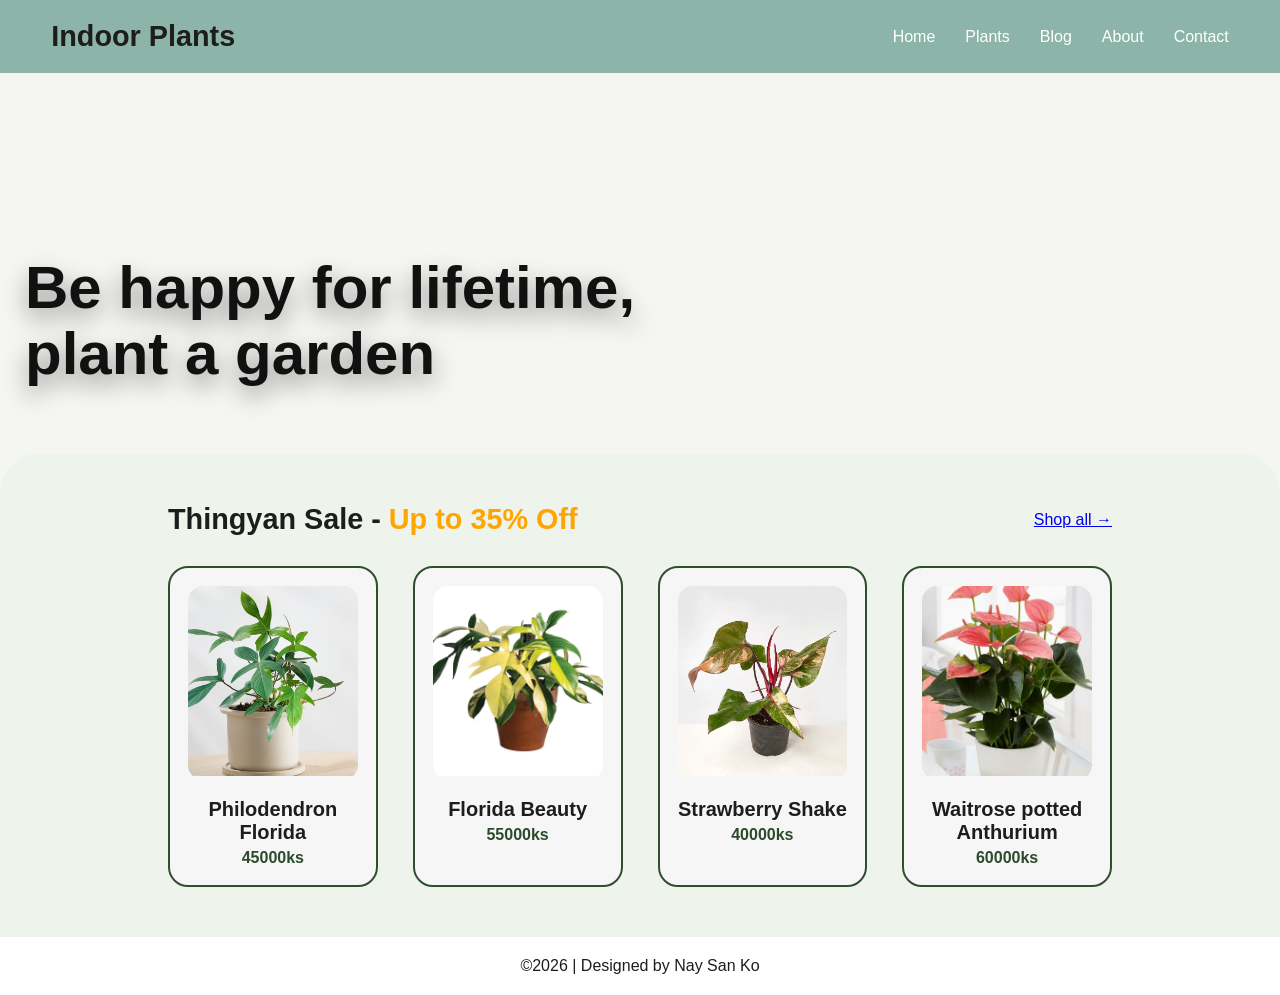
<file: index.html>
<!DOCTYPE html>
<html lang="en">
<head>
  <meta charset="UTF-8">
  <meta name="viewport" content="width=device-width, initial-scale=1.0">
  <title>Indoor Plants</title>
  <link rel="stylesheet" href="style.css">
 </head>
<body>

<!-- NAVBAR -->
<header class="navbar">
  <div class="nav-container">
    <h2>Indoor Plants</h2>

    <nav> 
      <a href="index.html">Home</a>
      <a href="plants.html">Plants</a>
      <a href="Blog.html">Blog</a>
      <a href="about.html">About</a>
      <a href="contact.html">Contact</a> 
    </nav>
  </div>
</header>


<!-- HERO -->
<section class="hero">
  <div class="hero-text">
    <h1>Be happy for lifetime,<br> plant a garden</h1>
    <!-- <button>Shop Now</button> -->
  </div>
</section>

<!-- SALE SECTION -->
<section class="sale">
  <div class="sale-inner">
    <div class="sale-header">
    <h2>Thingyan Sale - <span>Up to 35% Off</span></h2>
    <a href="plants.html">Shop all →</a>
  </div>

  <div class="products">

    <div class="card">
      <div class="img-box">
      <img src="p1.jpg" alt="p1">
    </div>
    <h3>Philodendron Florida</h3>
    <p class="price">45000ks</p>
  </div>

  <div class="card">
    <div class="img-box">
      <img src="p2.jpg">
    </div>
    <h3>Florida Beauty</h3>
    <p class="price">55000ks</p>
  </div>

  <div class="card">
    <div class="img-box">
      <img src="p3.webp" alt="p3">
    </div>
    <h3>Strawberry Shake</h3>
    <p class="price">40000ks</p>
  </div>

  <div class="card">
    <div class="img-box">
      <img src="p4.webp" alt="p4">
    </div>
    <h3>Waitrose potted Anthurium</h3>
    <p class="price">60000ks</p>
  </div>

</div>
    

  </div>
</section>

<!-- FOOTER -->
<footer>
  <p>&copy;2026 | Designed by Nay San Ko</p>
</footer>

</body>
</html>
</file>
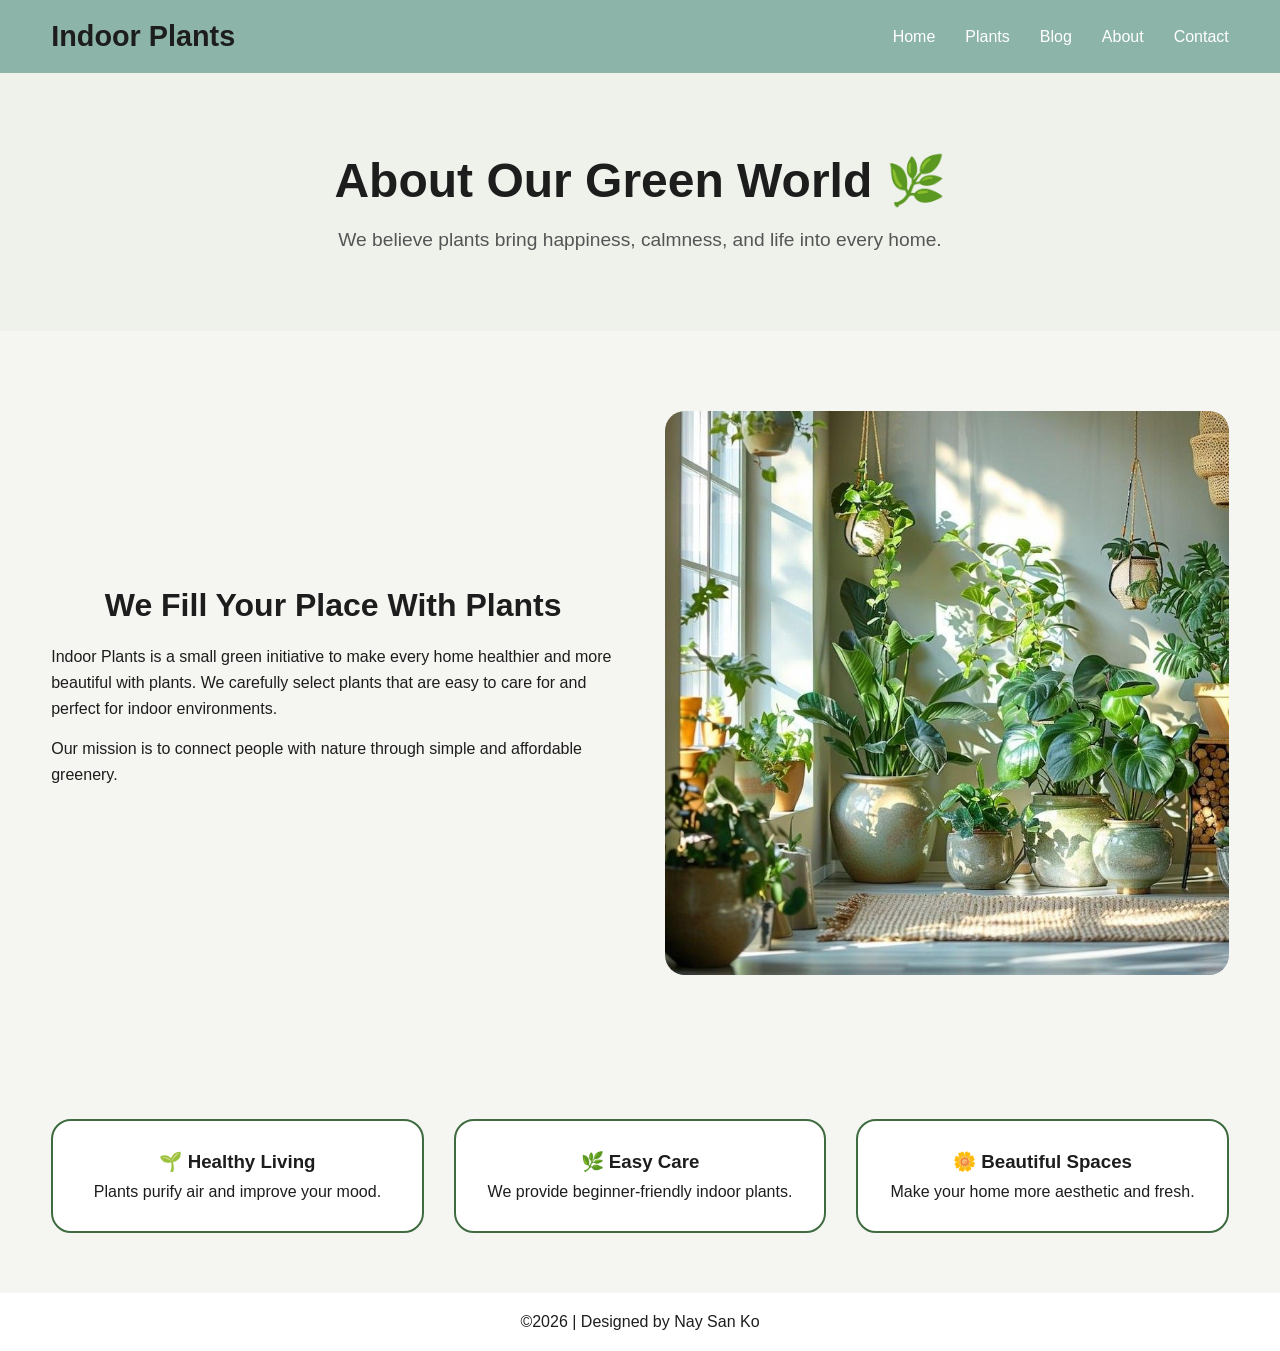
<file: about.html>
<!DOCTYPE html>
<html lang="en">
<head>
  <meta charset="UTF-8" />
  <meta name="viewport" content="width=device-width, initial-scale=1.0"/>
  <title>Indoor Plants</title>
  <link rel="stylesheet" href="style.css"/>
</head>
<body>

  <!-- NAVBAR -->
  <header class="navbar">
    <div class="nav-container">
      <h2>Indoor Plants</h2>
      <nav>
        <a href="index.html">Home</a>
        <a href="plants.html">Plants</a>
        <a href="Blog.html">Blog</a>
        <a href="about.html">About</a>
        <a href="contact.html">Contact</a>
      </nav>
    </div>
  </header>

  <!-- HERO -->
  <section class="about-hero">
    <div class="container">
      <h1>About Our Green World 🌿</h1>
      <p>
        We believe plants bring happiness, calmness, and life into every home.
      </p>
    </div>
  </section>

  <!-- ABOUT CONTENT -->
  <section class="about-section">
    <div class="container about-grid">

      <div class="about-text">
        <h2>We Fill Your Place With Plants</h2>
        <p>
          Indoor Plants is a small green initiative to make every home healthier
          and more beautiful with plants. We carefully select plants that are
          easy to care for and perfect for indoor environments.
        </p>

        <p>
          Our mission is to connect people with nature through simple and
          affordable greenery.
        </p>
      </div>

      <div class="about-image">
        <img src="ab2.jpg" alt="Plants">
      </div>

    </div>
  </section>

  <!-- FEATURES -->
  <section class="features-section">
    <div class="container features-grid">

      <div class="feature-card">
        <h3>🌱 Healthy Living</h3>
        <p>Plants purify air and improve your mood.</p>
      </div>

      <div class="feature-card">
        <h3>🌿 Easy Care</h3>
        <p>We provide beginner-friendly indoor plants.</p>
      </div>

      <div class="feature-card">
        <h3>🌼 Beautiful Spaces</h3>
        <p>Make your home more aesthetic and fresh.</p>
      </div>

    </div>
  </section>

  <!-- FOOTER -->
<footer>
  <p>&copy;2026 | Designed by Nay San Ko</p>
</footer>

</body>
</html>
</file>
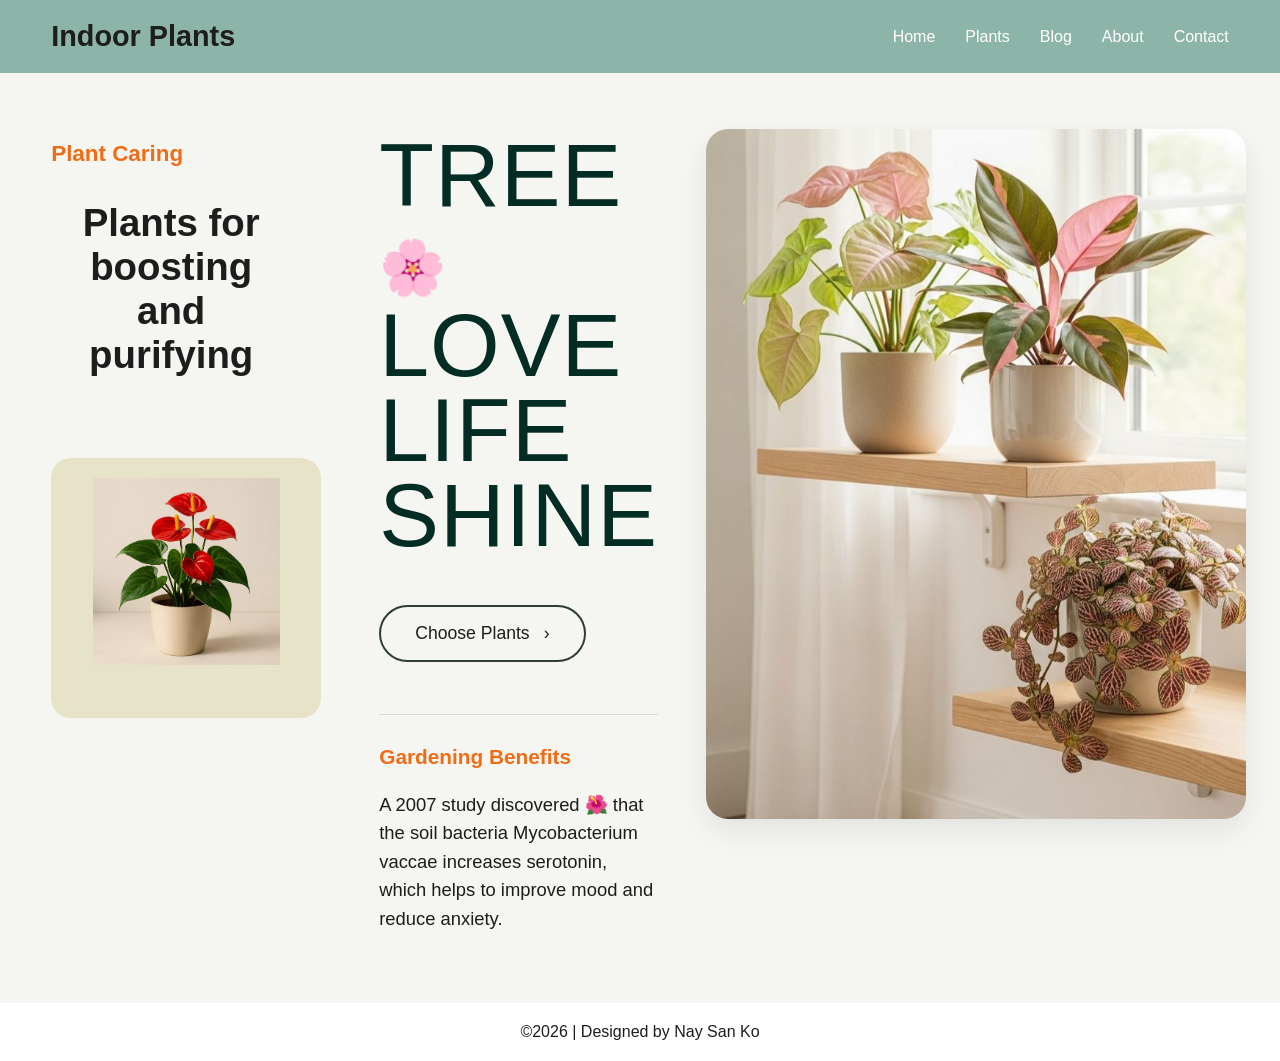
<file: Blog.html>
<!DOCTYPE html>
<html lang="en">
<head>
  <meta charset="UTF-8" />
  <meta name="viewport" content="width=device-width, initial-scale=1.0" />
  <title>Indoor Plants</title>
  <link rel="stylesheet" href="style.css" />
</head>
<body>

  <!-- Navbar -->
  <header class="navbar">
  <div class="nav-container">
    <h2>Indoor Plants</h2>

    <nav>
      <a href="index.html">Home</a>
      <a href="plants.html">Plants</a>
      <a href="Blog.html">Blog</a>
      <a href="about.html">About</a>
      <a href="contact.html">Contact</a> 
    </nav>
  </div>
</header>

  <!-- Hero / Featured Section -->
  <section class="feature-section">
    <div class="feature-container">

      <!-- Left -->
      <div class="feature-left">
        <p class="small-label">Plant Caring</p>
        <h2>Plants for boosting and purifying</h2>

        <div class="mini-card">
          <img src="mini1.jpg" alt="Small plant">
        </div>
      </div>

      <!-- Center -->
      <div class="feature-center">
        <h1 class="feature-title">
          TREE <span>🌸</span> LOVE <br>
          LIFE SHINE
        </h1>

        <a href="plants.html" class="choose-btn">
          Choose Plants <span>›</span>
        </a>

        <div class="benefit-box">
          <div class="benefit-top">
            <h3>Gardening Benefits</h3>
          </div>

          <p>
            A 2007 study discovered 🌺 that the soil bacteria
            Mycobacterium vaccae increases serotonin, which helps
            to improve mood and reduce anxiety.
          </p>
        </div>
      </div>

      <!-- Right -->
      <div class="feature-right">
        <img src="mini2.jpg" alt="Gardening woman">
      </div>

    </div>
  </section>

<footer>
  <p>&copy;2026 | Designed by Nay San Ko</p>
</footer>

</body>
</html>
</file>
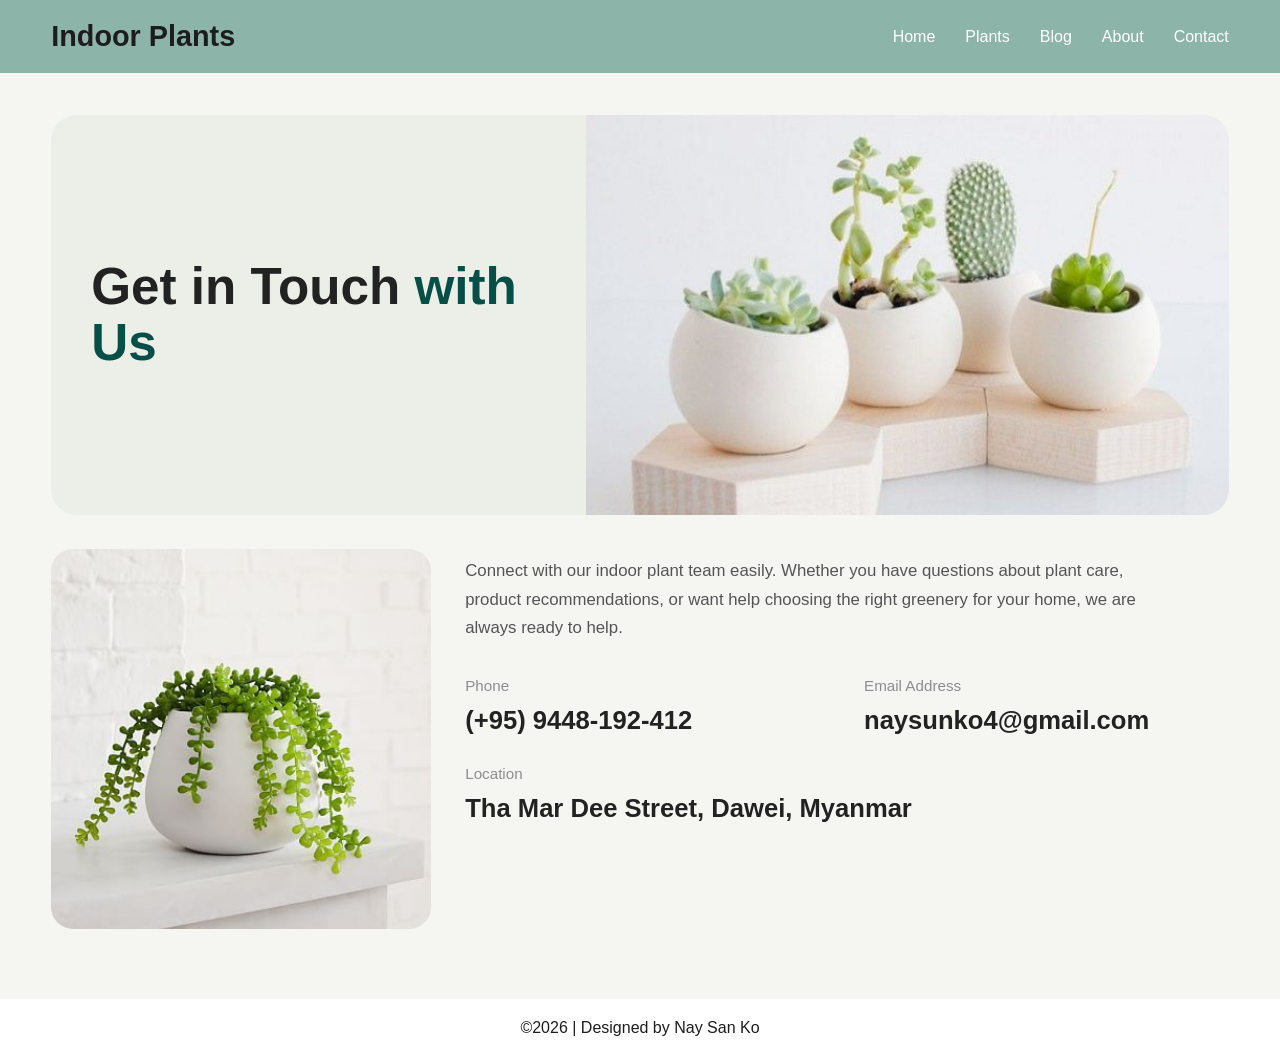
<file: contact.html>
<!DOCTYPE html>
<html lang="en">
<head>
  <meta charset="UTF-8" />
  <meta name="viewport" content="width=device-width, initial-scale=1.0" />
  <title>Indoor Plants</title>
  <link rel="stylesheet" href="style.css" />
</head>
<body>
  <header class="navbar">
    <div class="nav-container">
      <h2>Indoor Plants</h2>
      <nav>
        <a href="index.html">Home</a>
        <a href="plants.html">Plants</a>
        <a href="Blog.html">Blog</a>
        <a href="about.html">About</a>
        <a href="contact.html">Contact</a>
      </nav>
    </div>
  </header>

  <main class="contact-page">
    <section class="contact-hero container">
      <div class="contact-hero-text">
        <h1>Get in Touch <span>with Us</span></h1>
      </div>

      <div class="contact-hero-image">
        <img src="c7.jpg" alt="Indoor plants" />
      </div>
    </section>

    <section class="contact-content container">
      <div class="contact-card">
        <img src="n3.jpg"  alt="Plant care"/>
        <div class="contact-card-overlay">
        </div>
      </div>

      <div class="contact-info">
        <p class="contact-description">
          Connect with our indoor plant team easily. Whether you have questions
          about plant care, product recommendations, or want help choosing the
          right greenery for your home, we are always ready to help.
        </p>

        <div class="info-grid">
          <div class="info-item">
            <span>Phone</span>
            <h4>(+95) 9448-192-412</h4>
          </div>

          <div class="info-item">
            <span>Email Address</span>
            <h4>naysunko4@gmail.com</h4>
          </div>

          <div class="info-item full-width">
            <span>Location</span>
            <h4> Tha Mar Dee Street, Dawei, Myanmar</h4>
          </div>
        </div>
      </div>
    </section>
  </main>

<footer>
  <p>&copy;2026 | Designed by Nay San Ko</p>
</footer>
</body>
</html>
</file>
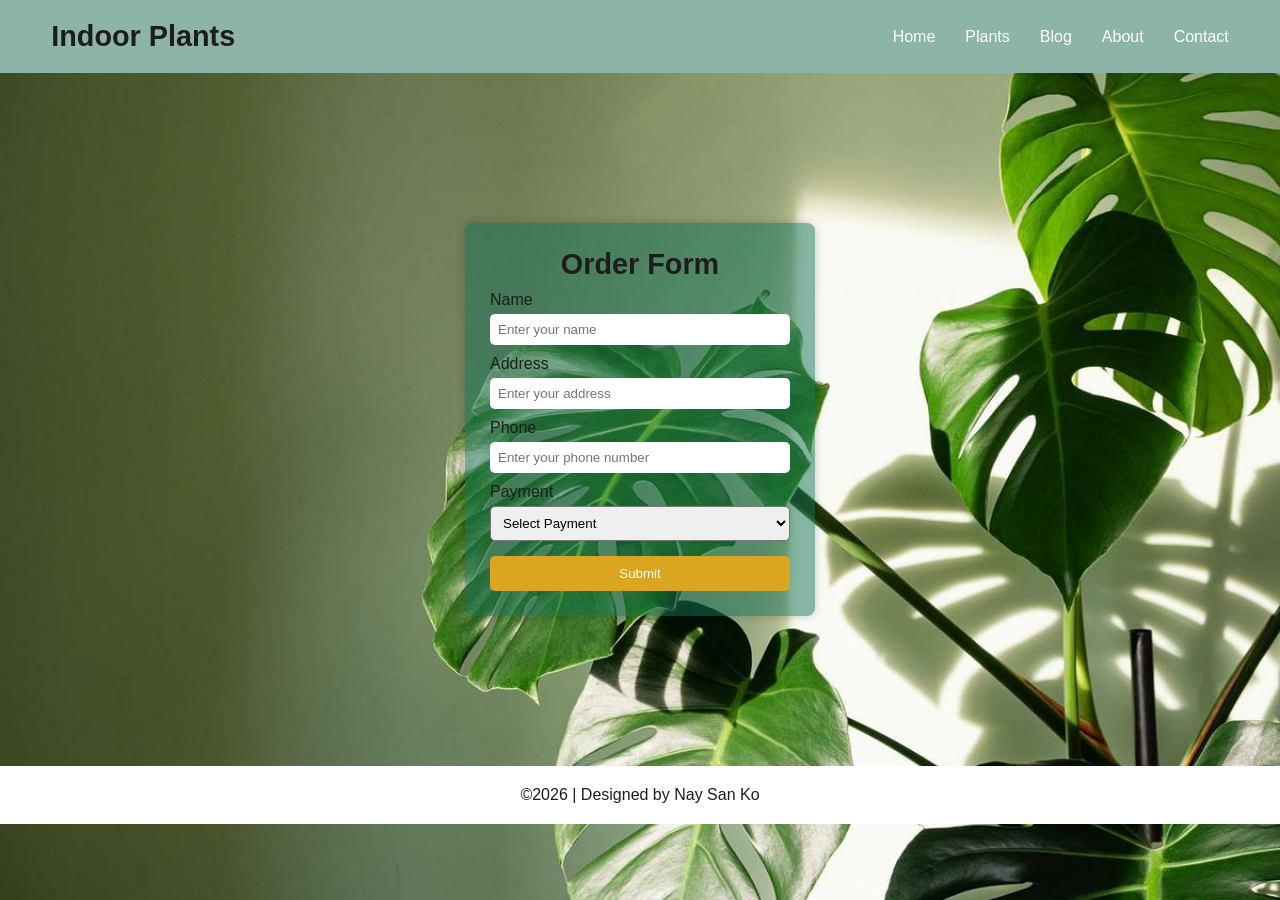
<file: order.html>
<!DOCTYPE html>
<html lang="en">
<head>
  <meta charset="UTF-8">
  <meta name="viewport" content="width=device-width, initial-scale=1.0">
  <title>Indoor Plants</title>
  <link rel="stylesheet" href="style.css">
  <style>
    body{
      background-image: url(aa.jpg);
      background-size: cover;
    }
  </style>
</head>
<body>

<!-- NAVBAR -->
<header class="navbar">
  <div class="nav-container">
    <h2>Indoor Plants</h2>

    <nav>
      <a href="index.html">Home</a>
      <a href="plants.html">Plants</a>
      <a href="Blog.html">Blog</a>
      <a href="about.html">About</a>
      <a href="contact.html">Contact</a> 
    </nav>
  </div>
</header>

<div class="form-container">

<h2>Order Form</h2>

<form>

<label>Name</label>
<input type="text" placeholder="Enter your name" class="input">

<label>Address</label>
<input type="text" placeholder="Enter your address" class="input">

<label>Phone</label>
<input type="tel" placeholder="Enter your phone number" class="input">

<label>Payment</label>
<select class="payment">
<option>Select Payment</option>
<option>KBZ Pay</option>
<option>Wave Pay </option>
<option>AYA Pay </option>


</select>

<button type="submit">Submit</button>
<a href="#success-message" class="pay-link"></a>
</div>

</form>

</div>

<footer>
  <p>&copy;2026 | Designed by Nay San Ko</p>
</footer>

<div id="success-message" class="success-message">
    <div class="message-box">
        <h3>✅ Your order confirmed successfully!</h3>
        <a href="#" class="close-btn">OK</a>
    </div>
</div>

</body>
</html>
</file>
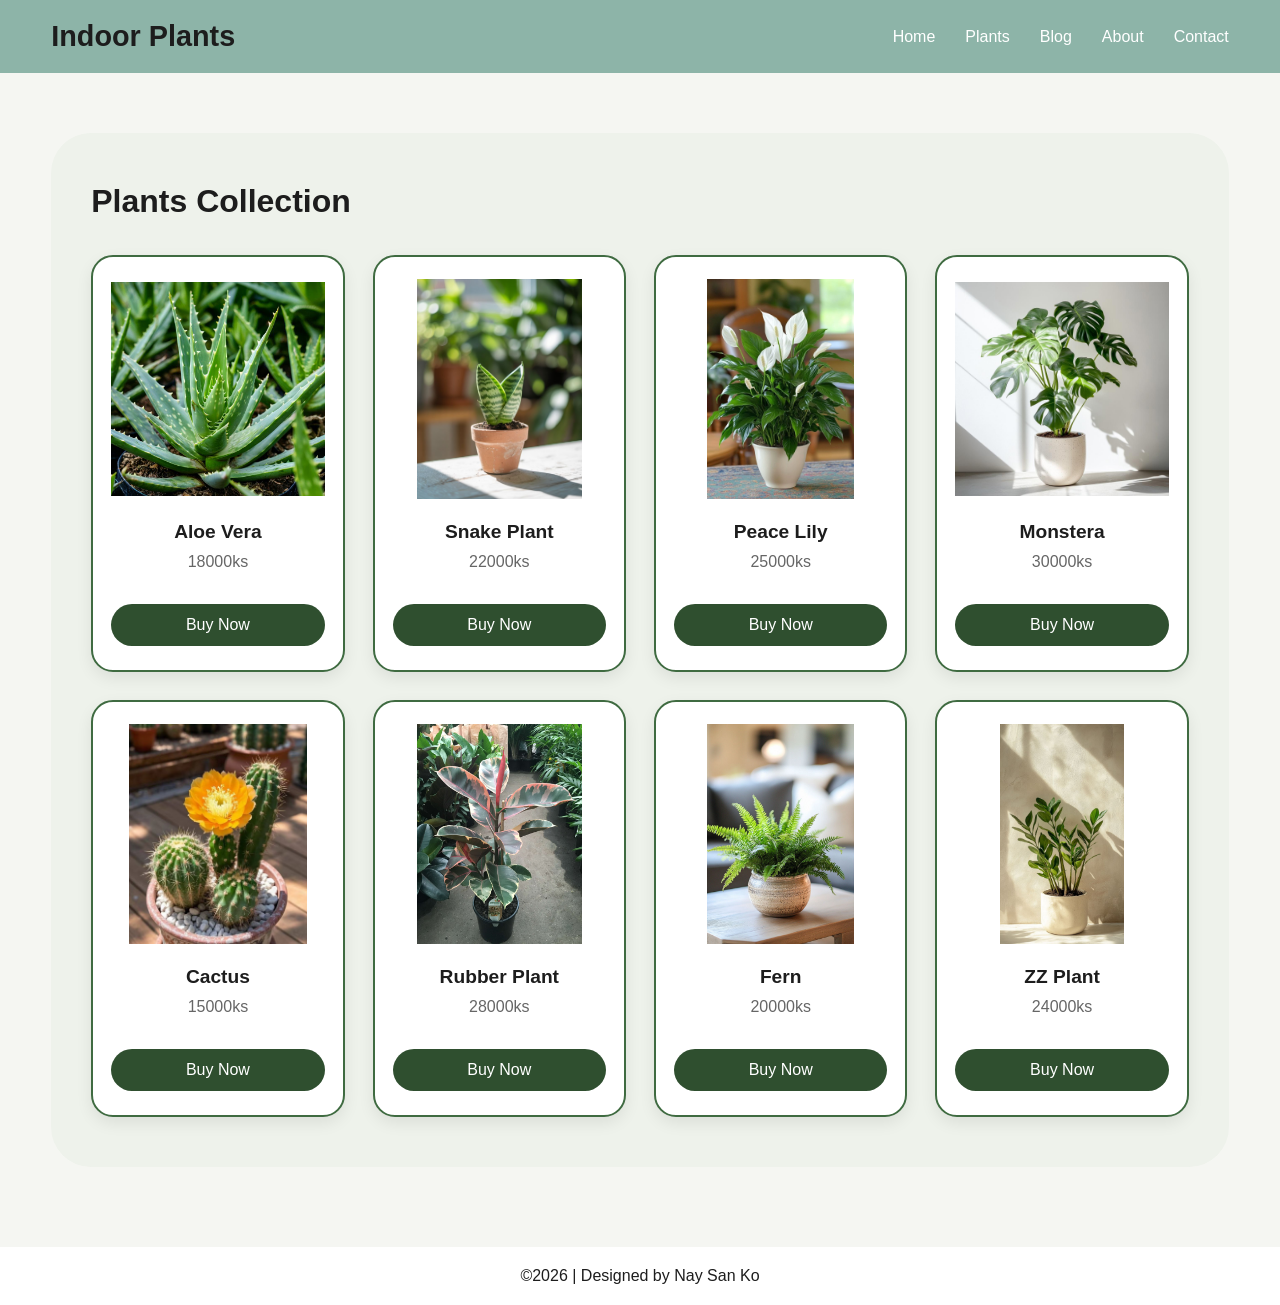
<file: plants.html>
<!DOCTYPE html>
<html lang="en">
<head>
  <meta charset="UTF-8">
  <meta name="viewport" content="width=device-width, initial-scale=1.0">
  <title>Indoor Plant</title>
  <link rel="stylesheet" href="style.css">
 
</head>
<body>

<!-- NAVBAR -->
<header class="navbar">
  <div class="nav-container">
    <h2>Indoor Plants</h2>

    <nav>
      <a href="index.html">Home</a>
      <a href="plants.html">Plants</a>
      <a href="Blog.html">Blog</a>
      <a href="about.html">About</a>
      <a href="contact.html">Contact</a> 
    </nav>
  </div>
</header>

<main class="plants-page">
    <section class="products-section">
      <div class="section-header">
        <h2>Plants Collection</h2>
      </div>

      <div class="products-grid">
        <div class="product-card">
          <img src="Aloe Vera.jpg" alt="Plant">
          <h3>Aloe Vera</h3>
          <p>18000ks</p>
          <a href="./order.html"><button>Buy Now</button></a>
        </div>

        <div class="product-card">
          <img src="Snake Plant.jpg" alt="Plant">
          <h3>Snake Plant</h3>
          <p>22000ks</p>
          <a href="./order.html"><button>Buy Now</button></a>
        </div>

        <div class="product-card">
          <img src="Peace Lily.jpg" alt="Plant">
          <h3>Peace Lily</h3>
          <p>25000ks</p>
         <a href="./order.html"> <button>Buy Now</button></a>
        </div>

        <div class="product-card">
          <img src="Monstera.jpg" alt="Plant">
          <h3>Monstera</h3>
          <p>30000ks</p>
          <a href="./order.html"><button>Buy Now</button></a>
        </div>

        <div class="product-card">
          <img src="Cactus.jpg" alt="Plant">
          <h3>Cactus</h3>
          <p>15000ks</p>
          <a href="./order.html"><button>Buy Now</button></a>
        </div>

        <div class="product-card">
          <img src="Rubber Plant.jpg" alt="Plant">
          <h3>Rubber Plant</h3>
          <p>28000ks</p>
          <a href="./order.html"><button>Buy Now</button></a>
        </div>

        <div class="product-card">
          <img src="Fern.jpg" alt="Plant">
          <h3>Fern</h3>
          <p>20000ks</p>
          <a href="./order.html"><button>Buy Now</button></a>
        </div>

        <div class="product-card">
          <img src="ZZ Plant.jpg" alt="Plant">
          <h3>ZZ Plant</h3>
          <p>24000ks</p>
          <a href="./order.html"><button>Buy Now</button></a>
        </div>
      </div>
    </section>
  </main>

<!-- FOOTER -->
<footer>
  <p>&copy;2026 | Designed by Nay San Ko</p>
</footer>

</body>
</html>
</file>
<file: style.css>
* {
  margin: 0;
  padding: 0;
  box-sizing: border-box;
  font-family: Arial, Helvetica, sans-serif;
}


/* NAVBAR */
.navbar {
  padding: 20px 0;
  background:rgba(18, 115, 87, 0.5);
  backdrop-filter: blur(6px);

}

.nav-container {
  width: min(1200px, 92%);
  margin: 0 auto;
  display: flex;
  justify-content: space-between;
  align-items: center;
}

nav {
  display: flex;
  gap: 30px;
}

nav a {
  text-decoration: none;
  color: white;
  transition: 0.3s;
  font-size: 1rem;
  font-weight: 500;
}


nav a:hover{
    color: #ffd700;;
}

h2 {
  font-size: 1.8rem;
  font-weight: bold;
}


body{
  margin:0;
  font-family: Arial, Helvetica, sans-serif;
}

/* HERO */
.hero{
  height:520px;
 background:url(dd.jpg") no-repeat right center/cover;
  display:flex;
  align-items:center;
  padding:left 80px;
}
  
.hero-text h1{
  font-size:72px;
  font-weight:700;
  line-height:1.1;
  color:#111;
  margin-bottom:25px;
  margin-left: 25px;
}



.sale{
  background:#e9efe6;
  margin-top:-140px;   /* overlap */
  border-radius:40px 40px 0 0;
  padding:60px 0;
  
}

.sale-inner{
  width: 1000px;
  max-width: 80%;
  margin:auto;
}
.sale-header{
  display: flex;
  justify-content: space-between;
  align-items: center;
  margin-bottom: 40px;
}

.sale-header span{
  color: orange;
}

.hero h1{
  font-size:60px;
  text-shadow:0 10px 25px rgba(0,0,0,0.4);
}

.hero button{
  background:black;
  color:white;
  padding:12px 25px;
  text-decoration:none;
  display:inline-block;
  margin-top:20px;
}

/* SALE */
.sale{
  background:#eef3ec;
  padding:50px;
}

.sale-header{
  display:flex;
  justify-content:space-between;
  align-items:center;
  margin-bottom:30px;
}

.sale-header span{
  color:orange;
}

.products{
  display:grid;
  grid-template-columns:repeat(4,1fr);
  gap:35px;
}

.card{
  background:#f6f6f6;
  border-radius:20px;
  padding:18px;
  text-align:center;
  border:2px solid #2f4f2f;
  transition: 0.4s;
}

.card:hover{
  transform: translateY(-10px);
  box-shadow: 0 25px 40px rgba(0,0,0,0.15);
}

.img-box{
  overflow: hidden;
  border-radius: 15px;
}

.img-box img{
  width: 100%;
  height: 190px;
  object-fit: cover;
  transition: 0.6s;
}

.card:hover{
  transform: scale(1.1);
}


.card h3{
  margin-top:18px;
  font-size: 20px;
}

.price{
  color: #2d4a2d;
  font-weight: bold;
  margin-top: 5px;
}

/*Plants*/

.plants body {
  background: #f7f7f4;
  color: #111;
}

/* NAVBAR */
.navbar {
  background: #8db4a8;
  padding: 22px 0;
}

.nav-container {
  width: min(1200px, 92%);
  margin: 0 auto;
  display: flex;
  justify-content: space-between;
  align-items: center;
}

.logo {
  font-size: 2rem;
  font-weight: 700;
}

.nav-links {
  display: flex;
  list-style: none;
  gap: 34px;
}

.nav-links a {
  text-decoration: none;
  color: white;
  font-size: 1rem;
  font-weight: 500;
}

/* PAGE */
.plants-page {
  min-height: calc(100vh - 160px);
  padding: 60px 0 80px;
}

/* SECTION */
.products-section {
  width: min(1200px, 92%);
  margin: 0 auto;
  background: #eef2eb;
  border-radius: 40px;
  padding: 50px 40px;
}

.section-header {
  display: flex;
  justify-content: space-between;
  align-items: center;
  margin-bottom: 35px;
  gap: 20px;
  flex-wrap: wrap;
}

.section-header h2 {
  font-size: 2rem;
  font-weight: 700;
}

.section-header a {
  font-size: 1.1rem;
  color: #5b2396;
  text-decoration: underline;
}

/* GRID */
.products-grid {
  display: grid;
  grid-template-columns: repeat(4, 1fr);
  gap: 28px;
}

/* CARD */
.product-card {
  background: #fff;
  border: 2px solid #3f6b41;
  border-radius: 22px;
  padding: 22px 18px 24px;
  text-align: center;
  box-shadow: 0 6px 16px rgba(0, 0, 0, 0.08);
  transition: transform 0.25s ease, box-shadow 0.25s ease;
}

.product-card:hover {
  transform: translateY(-6px);
  box-shadow: 0 10px 22px rgba(0, 0, 0, 0.12);
}

.product-card img {
  width: 100%;
  height: 220px;
  object-fit: contain;
  margin-bottom: 18px;
}

.product-card h3 {
  font-size: 1.2rem;
  margin-bottom: 10px;
}

.product-card p {
  font-size: 1rem;
  color: #666;
  margin-bottom: 18px;
}

.product-card button {
  background: #2f4f2f;
  color: white;
  border: none;
  padding: 12px 24px;
  border-radius: 999px;
  cursor: pointer;
  font-size: 1rem;
  transition: background 0.25s ease;
}

.product-card button:hover {
  background: #1f381f;
}

/* FOOTER */
.footer {
  text-align: center;
  padding: 30px 20px 50px;
  font-size: 1.2rem;
}

/* RESPONSIVE */
@media (max-width: 992px) {
  .products-grid {
    grid-template-columns: repeat(3, 1fr);
  }

  .nav-container {
    flex-direction: column;
    gap: 18px;
  }
}

@media (max-width: 768px) {
  .products-grid {
    grid-template-columns: repeat(2, 1fr);
  }

  .section-header h2 {
    font-size: 1.6rem;
  }

  .product-card img {
    height: 180px;
  }
}

@media (max-width: 480px) {
  .products-grid {
    grid-template-columns: 1fr;
  }

  .products-section {
    padding: 30px 20px;
    border-radius: 24px;
  }

  .logo {
    font-size: 1.6rem;
  }

  .nav-links {
    gap: 18px;
    flex-wrap: wrap;
    justify-content: center;
  }
}

/*PLANTCARE*/

.plantcare body {
  background: #f5f6f2;
  color: #1d1d1d;
}

/* NAVBAR */
.navbar {
  background: #8db4a8;
  padding: 22px 0;
}

.nav-container {
  width: min(1280px, 92%);
  margin: 0 auto;
  display: flex;
  justify-content: space-between;
  align-items: center;
}

.logo {
  font-size: 2rem;
  font-weight: 700;
  color: #111;
}

.nav-links {
  list-style: none;
  display: flex;
  gap: 34px;
}

.nav-links a {
  text-decoration: none;
  color: white;
  font-size: 1rem;
  font-weight: 500;
}

/* FEATURE SECTION */
.feature-section {
  padding: 56px 0 70px;
}

.feature-container {
  width: min(1280px, 92%);
  margin: 0 auto;
  display: grid;
  grid-template-columns: 280px 1fr 540px;
  gap: 48px;
  align-items: start;
}

/* LEFT */
.feature-left {
  padding-top: 12px;
}

.small-label {
  color: #f06c17;
  font-size: 1.4rem;
  font-weight: 600;
  margin-bottom: 34px;
}

.feature-left h2 {
  font-size: 2.4rem;
  line-height: 1.15;
  font-weight: 700;
  max-width: 240px;
  margin-bottom: 80px;
}

.mini-card {
  width: 270px;
  height: 260px;
  background: #e6e3c9;
  border-radius: 20px;
  position: relative;
  overflow: visible;
  display: flex;
  align-items: flex-end;
  justify-content: center;
  padding-bottom: 24px;
}

.mini-card img {
  width: 80%;
  height: 72%;
  object-fit: contain;
  position: absolute;
  top: 20px;
}

.mini-card span {
  font-size: 4rem;
  letter-spacing: 2px;
  color: rgba(120, 125, 90, 0.35);
  position: absolute;
  bottom: 8px;
}

.mini-badge {
  position: absolute;
  top: -28px;
  left: 50%;
  transform: translateX(-50%);
  width: 68px;
  height: 68px;
  border-radius: 50%;
  background: #ff7a1a;
  color: white;
  display: flex;
  align-items: center;
  justify-content: center;
  font-size: 2rem;
  z-index: 2;
  box-shadow: 0 10px 25px rgba(255, 122, 26, 0.25);
}

/* CENTER */
.feature-center {
  padding-top: 4px;
}

.feature-title {
  font-size: clamp(4rem, 7vw, 7rem);
  line-height: 0.95;
  font-weight: 400;
  color: #032c24;
  margin-bottom: 46px;
  letter-spacing: 1px;
}

.feature-title span {
  font-size: 0.6em;
  vertical-align: middle;
}

.choose-btn {
  display: inline-flex;
  align-items: center;
  gap: 14px;
  text-decoration: none;
  color: #1d1d1d;
  border: 2px solid #2f3d39;
  border-radius: 999px;
  padding: 16px 34px;
  font-size: 1.1rem;
  font-weight: 500;
  margin-bottom: 52px;
  transition: all 0.25s ease;
}

.choose-btn:hover {
  background: #2f4f46;
  color: white;
}

.benefit-box {
  border-top: 1px solid #d9d9d4;
  padding-top: 30px;
  max-width: 640px;
}

.benefit-top {
  display: flex;
  justify-content: space-between;
  align-items: center;
  margin-bottom: 22px;
}

.benefit-top h3 {
  color: #f06c17;
  font-size: 1.3rem;
  font-weight: 600;
}

.benefit-top span {
  font-size: 3rem;
  color: #ff7a1a;
  font-weight: 500;
}

.benefit-box p {
  font-size: 1.15rem;
  line-height: 1.55;
  max-width: 520px;
}

/* RIGHT */
.feature-right img {
  width: 100%;
  height: 690px;
  object-fit: cover;
  border-radius: 22px;
  display: block;
  box-shadow: 0 12px 30px rgba(0, 0, 0, 0.08);
}

/* RESPONSIVE */
@media (max-width: 1200px) {
  .feature-container {
    grid-template-columns: 240px 1fr 420px;
    gap: 30px;
  }

  .feature-left h2 {
    font-size: 2rem;
    margin-bottom: 50px;
  }

  .mini-card {
    width: 220px;
    height: 220px;
  }

  .feature-right img {
    height: 620px;
  }
}

@media (max-width: 992px) {
  .nav-container {
    flex-direction: column;
    gap: 16px;
  }

  .feature-container {
    grid-template-columns: 1fr;
    gap: 34px;
  }

  .feature-left h2,
  .benefit-box p,
  .benefit-box,
  .mini-card {
    max-width: 100%;
  }

  .feature-left {
    order: 1;
  }

  .feature-center {
    order: 2;
  }

  .feature-right {
    order: 3;
  }

  .mini-card {
    width: 260px;
  }

  .feature-right img {
    height: 500px;
  }
}

@media (max-width: 768px) {
  .feature-section {
    padding: 36px 0 50px;
  }

  .feature-title {
    font-size: 3.3rem;
  }

  .feature-left h2 {
    font-size: 1.8rem;
  }

  .mini-card {
    width: 220px;
    height: 220px;
  }

  .mini-card span {
    font-size: 3.2rem;
  }

  .benefit-top span {
    font-size: 2.2rem;
  }

  .feature-right img {
    height: 380px;
  }

  .nav-links {
    gap: 18px;
    flex-wrap: wrap;
    justify-content: center;
  }
}

@media (max-width: 480px) {
  .logo {
    font-size: 1.5rem;
  }

  .feature-title {
    font-size: 2.7rem;
  }

  .choose-btn {
    width: 100%;
    justify-content: center;
  }

  .mini-card {
    width: 100%;
  }

  .feature-right img {
    height: 320px;
  }
}

/*ABOUT*/
/* reuse container */
.container {
  width: min(1200px, 92%);
  margin: 0 auto;
}

/* HERO */
.about-hero {
  background: #eef2eb;
  padding: 80px 0;
  text-align: center;
}

.about-hero h1 {
  font-size: 3rem;
  margin-bottom: 20px;
}

.about-hero p {
  font-size: 1.2rem;
  color: #555;
}

/* ABOUT GRID */
.about-section {
  padding: 80px 0;
}

.about-grid {
  display: grid;
  grid-template-columns: 1fr 1fr;
  gap: 50px;
  align-items: center;
}

.about-text h2 {
  font-size: 2rem;
  margin-bottom: 20px;
}

.about-text p {
  margin-bottom: 15px;
  line-height: 1.6;
}

.about-image img {
  width: 100%;
  border-radius: 20px;
}

/* FEATURES */
.features-section {
  background: #f5f6f2;
  padding: 60px 0;
}

.features-grid {
  display: grid;
  grid-template-columns: repeat(3, 1fr);
  gap: 30px;
}

.feature-card {
  background: white;
  padding: 30px;
  border-radius: 20px;
  text-align: center;
  border: 2px solid #3f6b41;
}

.feature-card h3 {
  margin-bottom: 10px;
}

.mission-section h2 {
  font-size: 2rem;
  margin-bottom: 15px;
}

/* FOOTER */
.footer {
  text-align: center;
  padding: 30px;
}

/* RESPONSIVE */
@media (max-width: 768px) {
  .about-grid {
    grid-template-columns: 1fr;
  }

  .features-grid {
    grid-template-columns: 1fr;
  }

  .about-hero h1 {
    font-size: 2.2rem;
  }
}

/*CONTACT*/
* {
  margin: 0;
  padding: 0;
  box-sizing: border-box;
  font-family: Arial, sans-serif;
}

body {
  background: #f5f6f2;
  color: #1d1d1d;
}

/* NAVBAR */
.navbar {
  background: #8db4a8;
  padding: 20px 0;
}

.nav-container {
  width: min(1200px, 92%);
  margin: 0 auto;
  display: flex;
  justify-content: space-between;
  align-items: center;
}

.navbar h2 {
  font-size: 1.8rem;
  font-weight: 700;
}

.navbar nav {
  display: flex;
  gap: 30px;
  flex-wrap: wrap;
}

.navbar nav a {
  text-decoration: none;
  color: white;
  font-size: 1rem;
  font-weight: 500;
}

/* CONTAINER */
.container {
  width: min(1200px, 92%);
  margin: 0 auto;
}

/* CONTACT PAGE */
.contact-page {
  padding: 42px 0 70px;
}

/* HERO */
.contact-hero {
  background: #eceee8;
  border-radius: 26px;
  display: grid;
  grid-template-columns: 1fr 1.2fr;
  overflow: hidden;
  margin-bottom: 34px;
  min-height: 280px;
}

.contact-hero-text {
  display: flex;
  align-items: center;
  padding: 40px;
}

.contact-hero-text h1 {
  font-size: clamp(2.2rem, 4vw, 3.5rem);
  line-height: 1.1;
  font-weight: 700;
  color: #222;
}

.contact-hero-text h1 span {
  color: #054f48;
}

.contact-hero-image img {
  width: 100%;
  height: 400px;
  object-fit: cover;
  display: block;
}

/* CONTENT */
.contact-content {
  display: grid;
  grid-template-columns: 380px 1fr;
  gap: 34px;
  align-items: start;
}

.contact-card {
  position: relative;
  border-radius: 22px;
  overflow: hidden;
  min-height: 330px;
}

.contact-card img {
  width: 100%;
  height: 100%;
  object-fit: cover;
  display: block;
  min-height: 330px;
}

.contact-card-overlay {
  position: absolute;
  inset: 0;
  display: flex;
  align-items: end;
  padding: 26px;
}

.contact-card-overlay h3 {
  color: white;
  font-size: 2rem;
  line-height: 1.15;
}

/* INFO */
.contact-info {
  padding: 8px 0;
}

.contact-description {
  color: #555;
  font-size: 1.05rem;
  line-height: 1.7;
  margin-bottom: 34px;
  max-width: 700px;
}

.info-grid {
  display: grid;
  grid-template-columns: 1fr 1fr;
  gap: 28px 34px;
}

.info-item span {
  display: block;
  font-size: 0.95rem;
  color: #8d8d8d;
  margin-bottom: 10px;
}

.info-item h4 {
  font-size: 1.6rem;
  line-height: 1.3;
  color: #222;
}

.full-width {
  grid-column: 1 / -1;
}

/* FOOTER */
.footer {
  text-align: center;
  padding: 24px 20px 40px;
  font-size: 1.1rem;
}

/* HOVER */
.navbar nav a:hover {
  text-decoration: underline;
}

/* RESPONSIVE */
@media (max-width: 992px) {
  .contact-hero {
    grid-template-columns: 1fr;
  }

  .contact-content {
    grid-template-columns: 1fr;
  }

  .contact-card {
    max-width: 500px;
  }

  .nav-container {
    flex-direction: column;
    gap: 16px;
  }
}

@media (max-width: 768px) {
  .info-grid {
    grid-template-columns: 1fr;
  }

  .info-item h4 {
    font-size: 1.3rem;
  }

  .contact-hero-text {
    padding: 28px;
  }

  .contact-card-overlay h3 {
    font-size: 1.6rem;
  }
}

@media (max-width: 480px) {
  .navbar h2 {
    font-size: 1.5rem;
  }

  .navbar nav {
    justify-content: center;
    gap: 18px;
  }

  .contact-page {
    padding-top: 24px;
  }
}

/*ORDER*/

.form-container{
width:350px;
margin:150px auto;
background:rgba(18, 115, 87, 0.5);
padding:25px;
border-radius:8px;
box-shadow:0 0 10px rgba(0,0,0,0.2);
}

h2{
text-align:center;
}

label{
display:block;
margin-top:10px;
}

input,select{
width:100%;
padding:8px;
margin-top:5px;
}
.input{
    border: none;
}

button{
margin-top:15px;
width:100%;
padding:10px;
background:goldenrod;
color:white;
border:none;
border-radius:5px;
}
button:hover{
    transition: 1.5;
    background-color: #0f060c;
}
.input{
    width: 300px ;
    border-radius: 5px;
}
.payment{
    border-radius: 5px;
    width: 300px;
}

/* Invisible link over button */
.pay-link {
    position: relative;
    display: block;
    margin-top: -42px;
    height: 42px;
    z-index: 3;
}

/* Overlay */
.success-message {
    position: fixed;
    top: 0;
    left: 0;
    width: 100%;
    height: 100%;
    background: rgba(0,0,0,0.6);
    display: none;
    justify-content: center;
    align-items: center;
}

/* Show popup */
.success-message:target {
    display: flex;
}

/* Box */
.message-box {
    background: white;
    padding: 30px;
    border-radius: 15px;
    text-align: center;
}

/* Close button */
.close-btn {
    display: inline-block;
    margin-top: 15px;
    padding: 10px 20px;
    background: rgba(18, 115, 87, 0.5);
    color: white;
    border-radius: 20px;
    text-decoration: none;
}

.close-btn:hover {
    background: black;
}

/* FOOTER */
footer {
  background: white;
  padding: 20px;
  text-align: center;
}
@media (max-width: 992px){

.nav-container{
flex-direction: column;
gap: 15px;
}

.hero{
height:420px;
background-position: center;
padding:20px;
}

.hero-text h1{
font-size:48px;
}

.products{
grid-template-columns: repeat(2,1fr);
}

.sale-inner{
max-width:90%;
}

}


/* Mobile */
@media (max-width: 768px){

nav{
flex-wrap: wrap;
justify-content:center;
gap:15px;
}

.hero{
height:350px;
text-align:center;
}

.hero-text h1{
font-size:36px;
margin-left:0;
}

.products{
grid-template-columns: 1fr;
gap:25px;
}

.sale{
padding:40px 20px;
}

.sale-header{
flex-direction:column;
gap:10px;
text-align:center;
}

}


/* Small Mobile */
@media (max-width:480px){

.hero{
height:300px;
}

.hero-text h1{
font-size:28px;
}

.hero button{
padding:10px 18px;
font-size:14px;
}

.card h3{
font-size:16px;
}

.img-box img{
height:160px;
}

}
</file>
